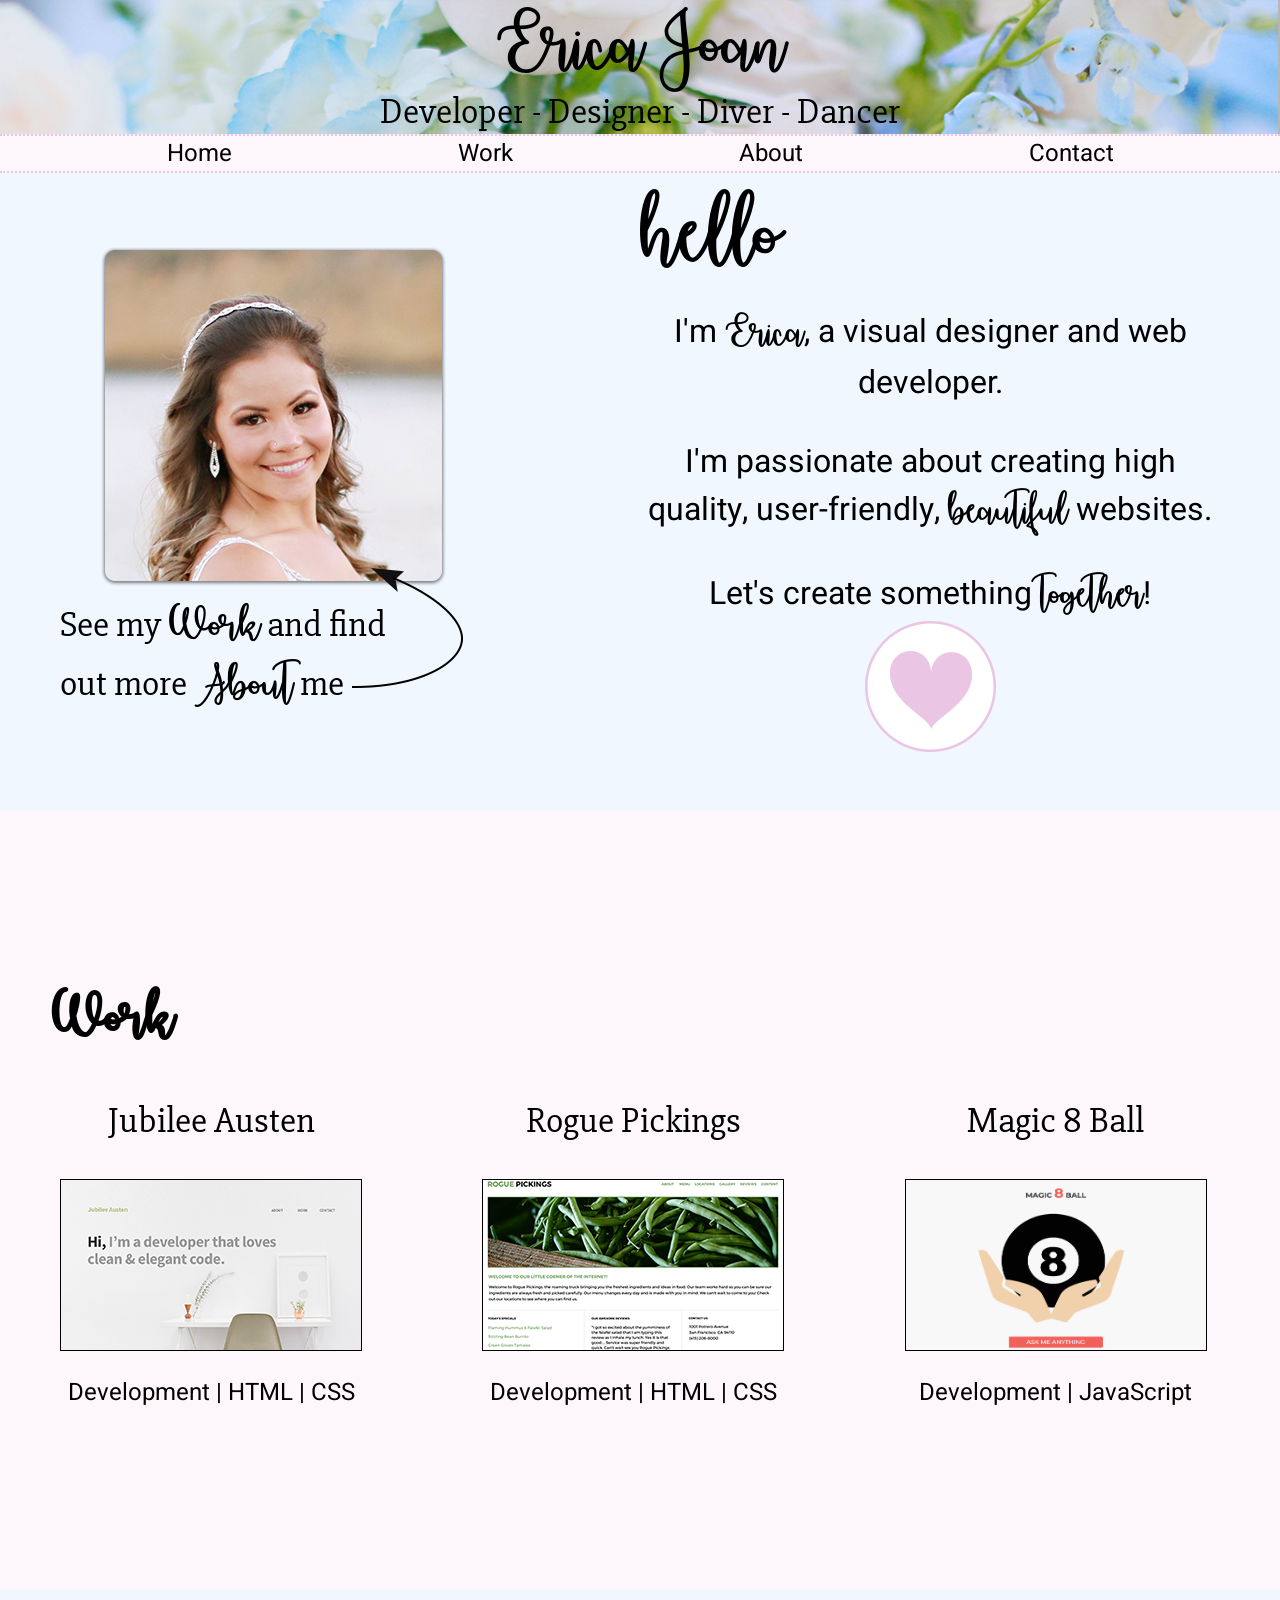
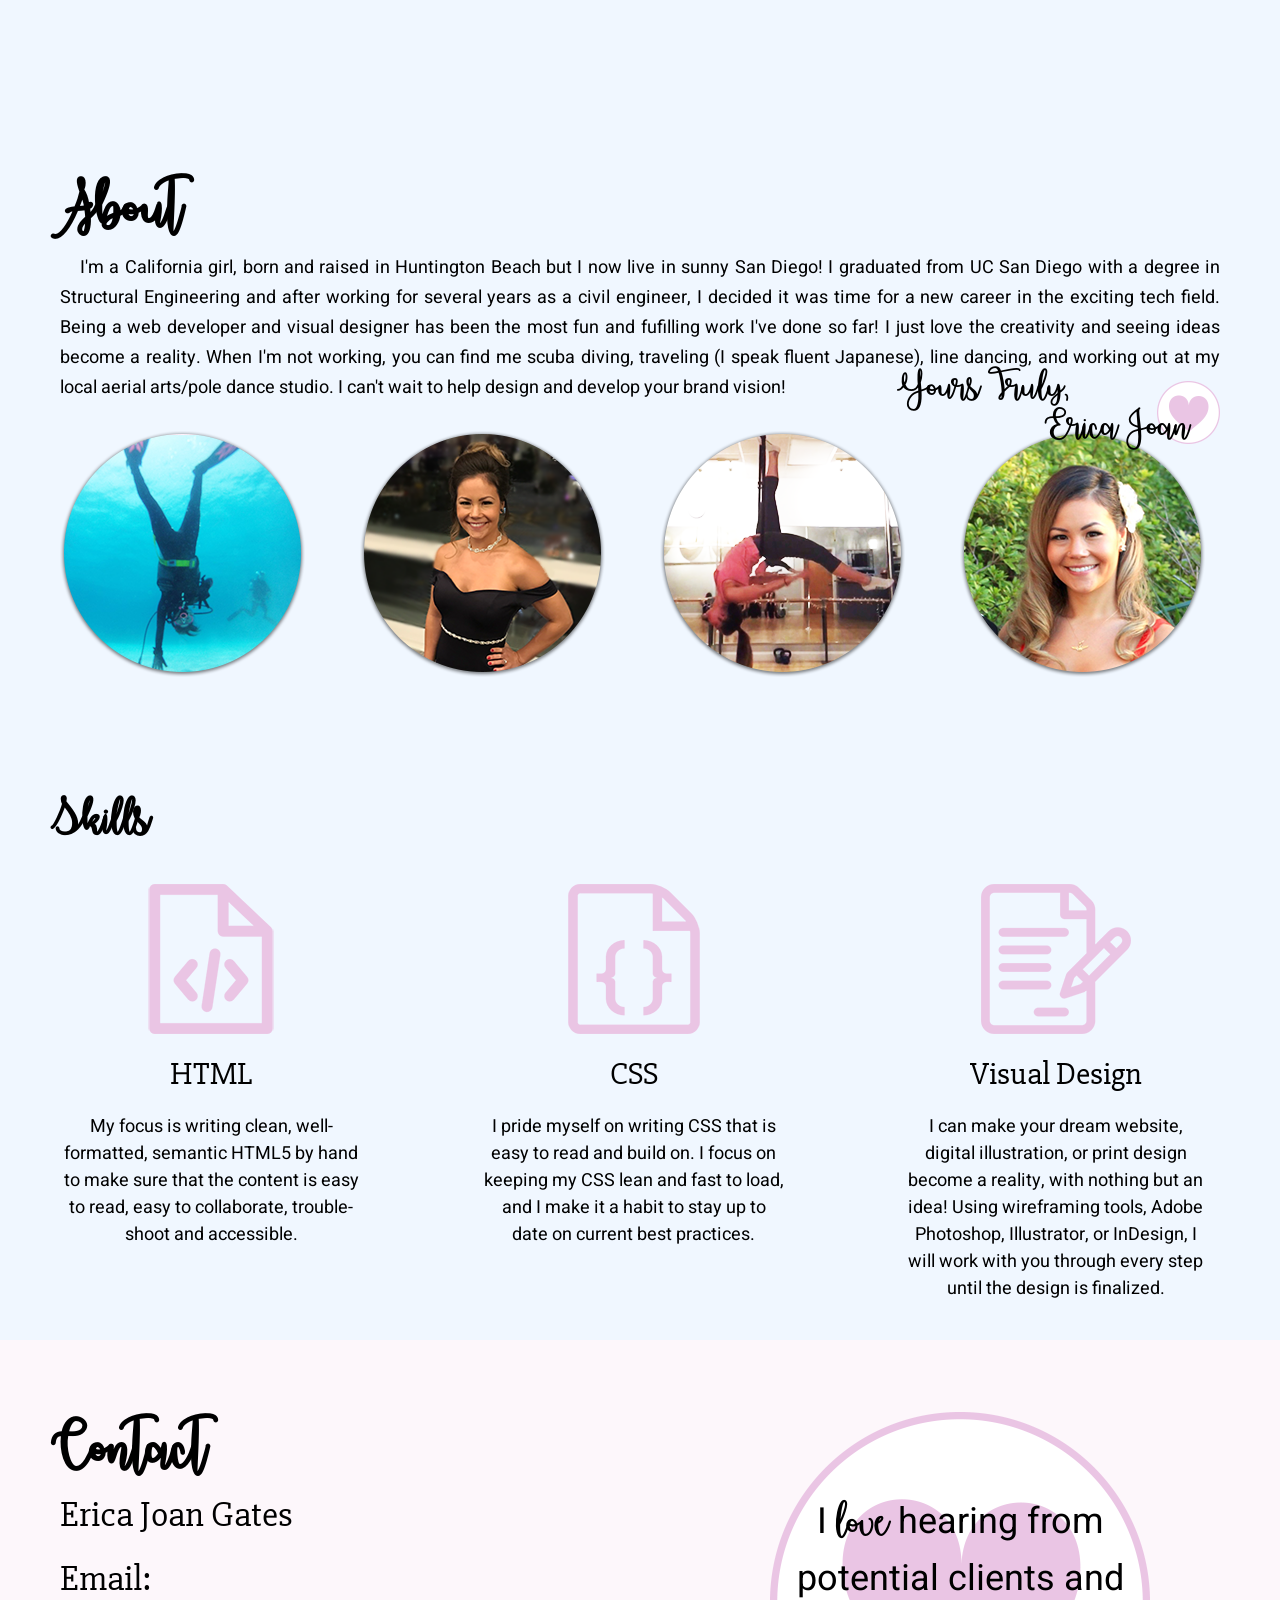
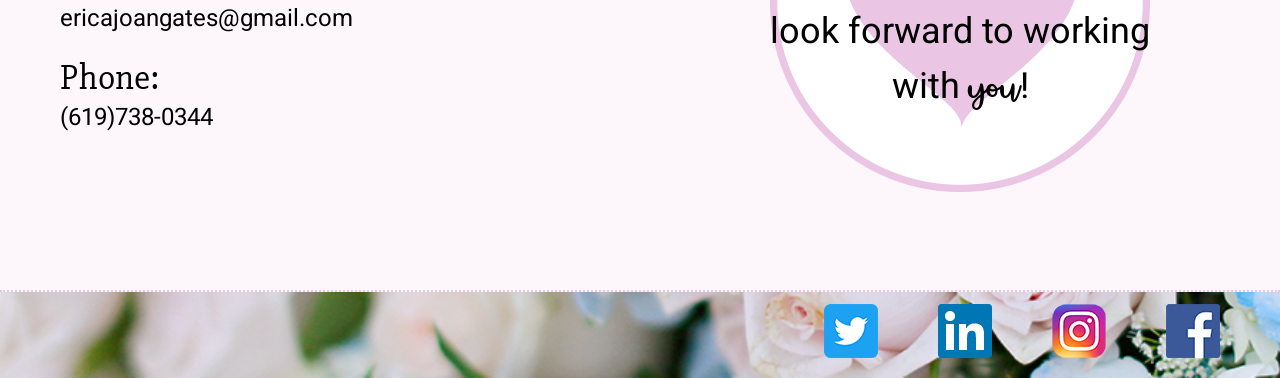
<file: index.html>
<!doctype html>
<html>
  <!--Metatags-->
    <head>
        <title>Erica Joan Portfolio</title>
        <link rel="stylesheet" href="css/normalize.css">
        <link rel="stylesheet" href="css/main.css">
        <link href="https://fonts.googleapis.com/css?family=Heebo:400,700|Slabo+27px" rel="stylesheet">
    </head>
    <!--Body of Website-->
    <body>
      <!--Header with Name and Navigation-->
      <header class = "navbar-fixed-top">
        <section>
        <div class="full-width" id="top">
            <h1> Erica Joan </h1>
            <h2> Developer - Designer - Diver - Dancer </h2>
        </div>
        <div class="full-width">
            <nav>
              <ul>
                <li> <a href="#home">Home</a></li>
                <li> <a href="#work">Work</a></li>
                <li> <a href="#about">About</a></li>
                <li> <a href="#contact">Contact</a></li>
              </ul>
            </nav>
          </div>

        </section>
      </header>
      <!--Main Pages-->
      <main>
        <section id = "home">
          <div class= "full-width">
            <div class="half-width home-left">
              <img id="home-photo" src="img/home-photo.png" alt="Erica Joan Photo" />
              <h3> See my <a href="#work"><span>Work</span></a> and find<br> out more <a href="#about"><span>About</span></a> me </h3>
             <img id="arrow" src="img/home-arrow.png" alt="Arrow" />
            </div>


            <div class="half-width home-right">
              <h2>hello</h2>
              <h3>I'm <span>Erica</span>, a visual designer and web developer.</h3>
              <h3>I'm passionate about creating high quality, user-friendly, <span>beautiful</span> websites.</h3>
              <h3> Let's create something <span>together</span>!</h3>
              <a href="#contact"><img src="img/home-icon-ej.png" alt="Erica Joan Icon" /></a>
            </div>
          </div>
        </section>
        <!--Work Section-->
        <section id="work">
          <div class = "full-width">
            <h2> Work </h2>
            <div class="third-width">
              <h3> <a href="work/index.html#work-jubilee-long"> Jubilee Austen </a> </h3>
              <a href="work/index.html#work-jubilee-long"> <img src="img/work-jubilee.png" alt="Jubilee Austen"/></a>
              <p> Development | HTML | CSS </p>
            </div>
            <div class="third-width">
              <h3> <a href="work/index.html#work-rogue-pickings"> Rogue Pickings</a> </h3>
              <a href="work/index.html#work-rogue-pickings"><img src="img/work-rogue-pickings.png" alt="Rogue Pickings" /></a>
              <p>Development | HTML | CSS  </p>
            </div>
            <div class="third-width">
              <h3> Magic 8 Ball </h3>
              <a href="https://ericagates.github.io/magic8ball/" target ="_blank"><img src="img/work-magic-8-ball.png" alt="Magic 8 Ball" width="300" height="170" /></a>
                <p> Development | JavaScript  </p>
            </div>
          </div>
        </section>
        <!--About Section-->
        <section id="about">
          <div class="full-width">
            <h2> About </h2>
            <p> I'm a California girl, born and raised in Huntington Beach but I now live in sunny San Diego! I graduated from UC San Diego with a degree in Structural Engineering and after working for several years as a civil engineer, I decided it was time for a new career in the exciting tech field. Being a web developer and visual designer has been the most fun and fufilling work I've done so far! I just love the creativity and seeing ideas become a reality. When I'm not working, you can find me scuba diving, traveling (I speak fluent Japanese), line dancing, and working out at my local aerial arts/pole dance studio. I can't wait to help design and develop your brand vision! </p>
            <h3 id="yours-truly"> Yours Truly,</h3>
            <h3 id="erica-joan">Erica Joan </h3>
            <a href="#contact"><img id="about-icon" src="img/about-icon.png" alt="Erica Joan Icon" /></a>
          </div>
          <div class = "full-width">
            <div class = "quarter-width">
              <img id="photo-1" src="img/about-photo-1.png" alt="Diving Photo" />
            </div>
            <div class = "quarter-width">
              <img id="photo-2" src="img/about-photo-2.png" alt="Photo 2" />
            </div>
            <div class = "quarter-width">
              <img id="photo-3" src="img/about-photo-3.png" alt="Dancing Photo" />
            </div>
            <div class = "quarter-width">
              <img id="photo-4" src="img/about-photo-4.png" alt="Photo 4" />
            </div>
          </div>
        </section>
        <!--Skills Section-->
        <section id="skills">
          <div class = "full-width">
            <h3> Skills </h3>
            <div class="third-width">
              <img src="img/icon-html.png" alt="HTML icon" />
              <h4> HTML </h4>
              <p> My focus is writing clean, well-formatted, semantic HTML5 by hand to make sure that the content is easy to read, easy to collaborate, trouble-shoot and accessible.</p>
            </div>
            <div class="third-width">
              <img src="img/icon-css.png" alt="CSS icon" />
              <h4> CSS </h4>
              <p> I pride myself on writing CSS that is easy to read and build on. I focus on keeping my CSS lean and fast to load, and I make it a habit to stay up to date on current best practices.</p>
            </div>
            <div class="third-width">
              <img src="img/icon-contract.png" alt="Drawing icon" />
              <h4> Visual Design </h4>
              <p> I can make your dream website, digital illustration, or print design become a reality, with nothing but an idea! Using wireframing tools, Adobe Photoshop, Illustrator, or InDesign, I will work with you through every step until the design is finalized. </p>
            </div>
          </div>
        </section>

        <!--Contact Section-->
        <section id="contact">
          <div class="full-width">
            <h2> Contact </h2>
            <div class="half-width contact-left">
              <h3> Erica Joan Gates </h3>
              <h4> Email: </h4>
              <p id="email"> <a href="mailto:ericajoangates@gmail.com">ericajoangates@gmail.com</a> </p>
              <h4> Phone: </h4>
              <p> (619)738-0344 </p>
            </div>
            <div class="half-width contact-right">
              <h3> I <span>love</span> hearing from potential clients and look forward to working with <span>you</span>! </h3>
              <img id="contact-icon" src = "img/contact-icon.png" alt="EJ icon" />
            </div>
          </div>
        </section>
      </main>
      <!--Footer-->
      <footer>
        <div class="full-width" id="footer">
          <div class = "social-media">
            <ul>
              <li>  <a href="https://www.facebook.com/ericajoangates" target="_blank"><img src="img/logo-fb.png" alt="Faceboook"/></a></li>
              <li>  <a href="https://www.instagram.com/ericajoan_gates/" target="_blank"><img src="img/logo-ig.png" alt="Instagram"/></a></li>
              <li>  <a href="https://www.linkedin.com/in/erica-gates-880a2563/" target="_blank"><img src="img/logo-lin.png" alt="LinkedIn"/></a></li>
              <li>  <a href="https://twitter.com/ericajoan_gates" target="_blank"><img src="img/logo-twt.png" alt="Twitter"/></a></li>
            </ul>
          </div>
        </div>
      </footer>
    </body>
</html>
</file>
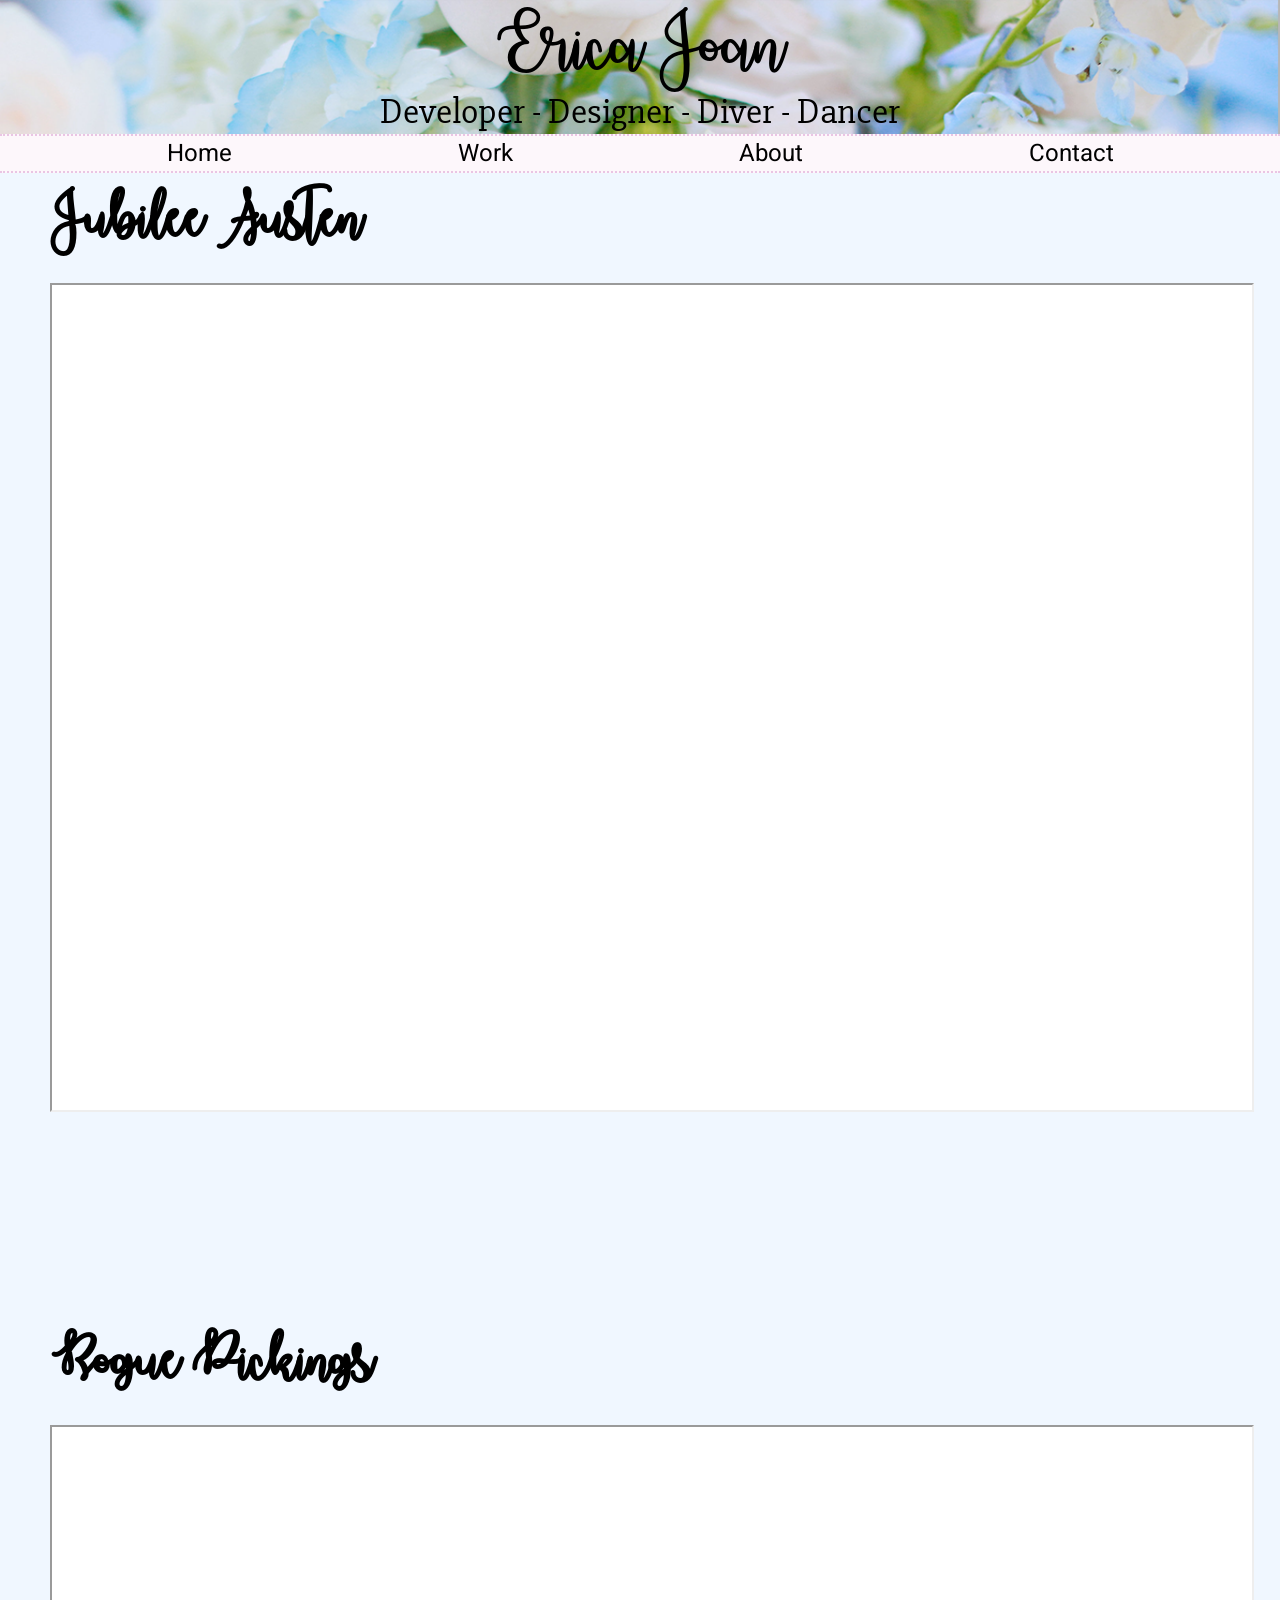
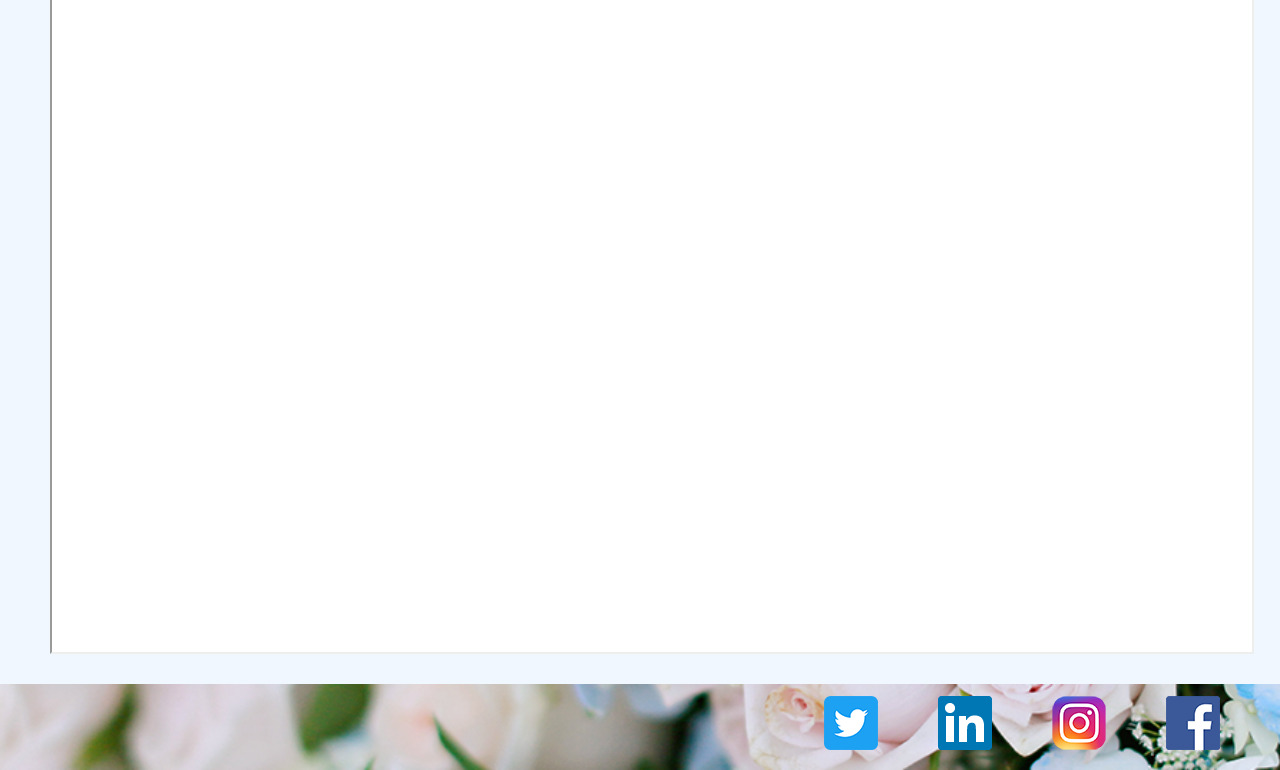
<file: work/index.html>
<!doctype html>
<html>
  <!--Metatags-->
    <head>
        <title>Erica Joan Portfolio</title>
        <link rel="stylesheet" href="../css/normalize.css">
        <link rel="stylesheet" href="../css/main.css">
        <link href="https://fonts.googleapis.com/css?family=Heebo:400,700|Slabo+27px" rel="stylesheet">
    </head>
    <!--Body of Website-->
    <body>
      <!--Header with Name and Navigation-->
      <header class = "navbar-fixed-top">
        <section>
          <div class="full-width" id="top">
            <h1> Erica Joan </h1>
            <h2> Developer - Designer - Diver - Dancer </h2>
          </div>
          <div class="full-width">
            <nav>
              <ul>
                <li> <a href="../index.html">Home</a></li>
                <li> <a href="../index.html#work">Work</a></li>
                <li> <a href="../index.html#about">About</a></li>
                <li> <a href="../index.html#contact">Contact</a></li>
              </ul>
            </nav>
          </div>

        </section>
      </header>
      <!--Main Pages-->
      <main>
        <section class="work-page">
          <div class= "full-width" id= "work-jubilee-long" >
            <h2>Jubilee Austen</h2>
            <iframe width="1200" height="2600" src="https://ericagates.github.io/101-jubilee-austen-project/" frameborder = "1" allowfullscreen> </iframe>
          </div>
          <div class= "full-width" id= "work-rogue-pickings" >
            <h2>Rogue Pickings</h2>
            <iframe src="https://ericagates.github.io/rogue-pickings/" frameborder = "1" allowfullscreen> </iframe>
          </div>
        </section>
      </main>
      <!--Footer-->
      <footer>
        <div class="full-width" id="footer">
          <div class = "social-media">
            <ul>
              <li>  <a href="https://www.facebook.com/ericajoangates" target="_blank"><img src="../img/logo-fb.png" alt="Faceboook"/></a></li>
              <li>  <a href="https://www.instagram.com/ericajoan_gates/" target="_blank"><img src="../img/logo-ig.png" alt="Instagram"/></a></li>
              <li>  <a href="https://www.linkedin.com/in/erica-gates-880a2563/" target="_blank"><img src="../img/logo-lin.png" alt="LinkedIn"/></a></li>
              <li>  <a href="https://twitter.com/ericajoan_gates" target="_blank"><img src="../img/logo-twt.png" alt="Twitter"/></a></li>
            </ul>
          </div>
        </div>
      </footer>
    </body>
</html>
</file>
<file: css/main.css>
@font-face{
  font-family: 'october moon';
  src: url('../font/october-moon.otf') format('opentype');
}
/***** BASE STYLES*****/


.navbar-fixed-top {
  position: fixed;
  right: 0;
  left: 0;
  z-index: 999;
}

body{
  font-family: 'Heebo', sans-serif;
  font-size: 24px;
}

#work{
        height: 680px;
}

#about, #skills {
        height: 620px;
}
#contact{
        height: 550px;
}


/***** GRID*****/
.full-width{
    width: 100%;
    margin: 0 auto;
}

.half-width{
  width: 50%;
  margin: 0 auto;
  float:left;

}

.third-width{
  width: 33%;
  margin: 0 auto;
  float:left;

}

.quarter-width{
  width: 25%;
  margin: 0 auto;
  float:left;
}


/***** HEADER SECTION *****/
#top{
  background: url('../img/background-photo.png');
  background-size: cover;

}

header{
    background-color: #fdf7fb;
}

header h1{
    font-family: 'october moon', serif;
    font-size: 60px;
    text-align: center;
    margin: 0 auto;
    line-height: 90px;
    font-weight: normal;

}

header h2{
  font-family: 'Slabo 27px', serif;
  text-align: center;
  font-size: 36px;
  font-weight: normal;
  margin: 0px auto;

}

nav{
    text-align: center;
    border-top: 2px dotted #eac5e4;
    border-bottom: 2px dotted #eac5e4;
    margin: 0 0 0 0;


}

ul{
  margin: 0 auto;
  padding: 0px 0px;
}

nav ul li{
    display: inline-block;
    margin: 0 auto;

}

nav ul li a{
    text-transform:capitalize;
    text-decoration: none;
    color: #000000;
    margin: 0 auto;
    padding: 0px 110px 0px 110px;
}

#home{
  padding-top: 150px;
}
.home-left, .home-right{
  background-color: #f0f7ff;
  height: 660px;
}


#home-photo{
  padding: 95px 0 0 100px;
}


.home-left h3{
  margin: auto auto;
  font-size: 36px;
  font-weight: normal;
  text-align: left;
  font-family: 'Slabo 27px', serif;
  padding: 0 0 0 60px;

}

#arrow{
  position: absolute;
  margin: -146px 0 0 352px;
}

.home-right h2{
  font-family: 'october moon', serif;
  font-size: 72px;
  text-align: left;
  font-weight: normal;
  line-height: 80px;
  margin: 0px auto;
  padding: 45px 60px 0 0;
}

.home-right h3{
  margin: auto auto;
  font-size: 32px;
  font-weight: normal;
  text-align: center;
  padding: 32px 60px 0 0;
}

.home-right img{
  display: block;
  padding-right: 60px;
  margin: auto auto;
}

.home-right .home-left, span{
  font-family: 'october moon', serif;
  color: #000000;
}

.home-left a{
  text-decoration: none;
}

#work{
  clear: both;
  background-color: #fdf7fb;
  padding-top: 100px;
}

#work h2{
  font-family: 'october moon', serif;
  font-size: 48px;
  margin: 0 auto;
  padding: 70px 0px 5px 50px;
}



#work h3{
  font-size: 36px;
  font-weight: normal;
  text-align: center;
  font-family: 'Slabo 27px', serif;
}

#work a{
  font-size: 36px;
  font-weight: normal;
  text-align: center;
  font-family: 'Slabo 27px', serif;
  text-decoration: none;
  color: #000000;
}

#work img{
  display: block;
  margin: 0px 0px 20px 60px;
  border: 1px solid #000000;
}

#work p{
  text-align: center;
}

#about{
  clear: both;
  background-color: #f0f7ff;
  margin: 0 auto;
  padding-top: 110px;
}
#skills
{
  clear: both;
  background-color: #f0f7ff;
  margin: 0 auto;
}
#about h2{
  font-family: 'october moon', serif;
  font-size: 48px;
  margin: 0 auto;
  padding: 70px 0px 5px 50px;
}
#about p{
  margin: auto auto;
  text-indent: 20px;
  font-size: 18px;
  padding: 0 60px 0px 60px;
  text-align: justify;
  line-height: 30px;

}

#about h3{
  font-family: 'october moon', serif;
  font-size: 30px;
  margin: 0 auto;
  text-align: right;
  font-weight: normal;
}

#about #yours-truly{
    margin: -40px 210px 0px 0px;
}

#about #erica-joan{
    margin: -10px 90px 0px 0px;
}

#about #about-icon{
  float: right;
  margin: -70px 60px 0 0;
}

#photo-1, #photo-2, #photo-3, #photo-4 {
  margin-top: -20px;
}

#photo-1{
  margin-left: 60px;
}

#photo-2{
  margin-left: 40px;
}

#photo-3{
  margin-left: 20px;
}

#skills h3{
  font-family: 'october moon', serif;
  font-size: 36px;
  margin: 0 auto;
  padding: 70px 0px 5px 50px;
}

#skills img{
  display: block;
  margin: auto auto;
  padding: 30px 60px 20px 60px;

}

#skills h4{
  margin: auto auto;
  font-size: 32px;
  font-weight: normal;
  text-align: center;
  font-family: 'Slabo 27px', serif;
  padding: 0 60px 20px 60px;
}

#skills p{
  margin: auto auto;
  text-align: center;
  font-size: 18px;
  padding: 0 60px 20px 60px;

}
#contact{
  clear: both;
  background-color: #fdf7fb;
  margin: 0 auto;
  border-bottom: 2px dotted #eac5e4;
}


#contact h2{
  font-family: 'october moon', serif;
  font-size: 48px;
  margin: 0 auto;
  padding: 70px 0px 5px 50px;
}
.contact-left h3{
   margin: auto auto;
   font-size: 36px;
   font-weight: normal;
   font-family: 'Slabo 27px', serif;
   padding: 0 60px 20px 60px;

 }


 #contact h4{
   margin: auto auto;
   font-size: 36px;
   font-weight: normal;
   font-family: 'Slabo 27px', serif;
   padding: 0 60px 0px 60px;

 }

#contact p{
   margin: auto auto;
   padding: 0 60px 20px 60px;
 }

 #email a{
   text-decoration: none;
   color: #000000;
 }

 .contact-right h3{
   margin: auto auto;
   font-size: 36px;
   font-weight: normal;
   text-align: center;
   padding: 0 130px 20px 130px;
   position: relative;
 }

#contact-icon{
   margin: -325px 130px 0 130px;
 }


 #footer{
   overflow: auto;
   background: url('../img/footer-photo.png');
   background-size: cover;
   padding-top: 2px;
 }

 .social-media ul li{
  float: right;
  display: inline-block;
  padding: 10px 60px 10px 0px;
 }

#work-jubilee-long, #work-rogue-pickings{
  padding-top: 130px;
}
.work-page{
  background-color: #f0f7ff;
  margin: 0 auto;
 }

.work-page h2 {
   font-family: 'october moon', serif;
   font-size: 48px;
   margin: 0 50px;
   padding: 50px 0px 5px 0px;
 }

.work-page iframe{
 margin: 20px 50px;
 background-color: white;
 width: 1200px;
 height: 825px;
 overflow: scroll;
}
</file>
